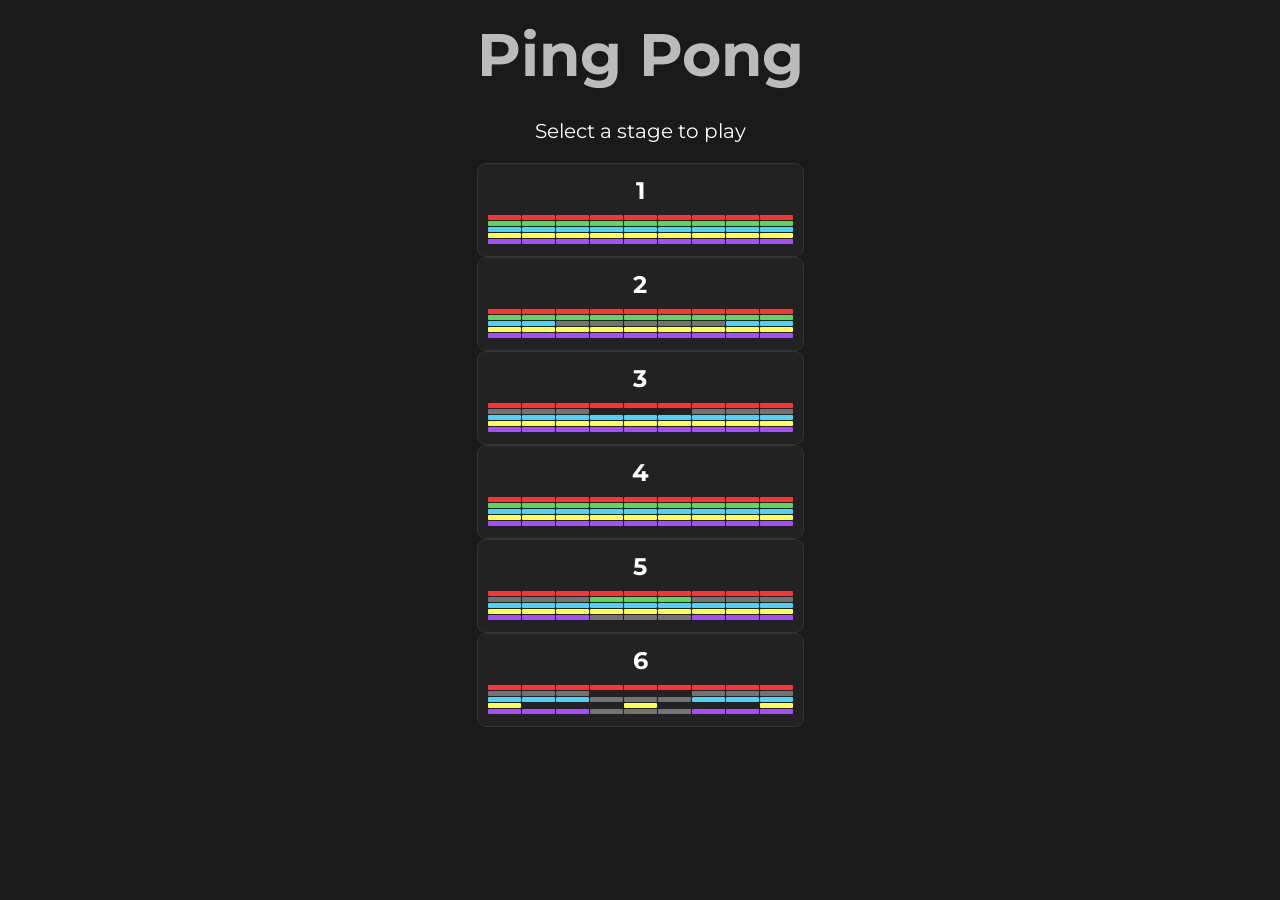
<file: index.html>
<!DOCTYPE html>
<html lang="en">
<head>
    <meta charset="UTF-8">
    <meta name="viewport" content="width=device-width, initial-scale=1.0">
    <title>Ping Pong</title>
    <link rel="icon" href="assets/favicon.ico">
    <style>
        @import url('https://fonts.googleapis.com/css2?family=Montserrat:ital,wght@0,100..900;1,100..900&display=swap');

        body {
            font-family: 'Montserrat', sans-serif;
            background: #1a1a1a;
            color: #fff;
            display: flex;
            flex-direction: column;
            align-items: center;
            gap: 13px;
            margin: 0 auto;
            padding: 18px;
        }

        #hud {
            display: flex;
            justify-content: space-between;
            font-weight: 500;
        }

        #frame {
            position: relative;
            background: #111;
            border-radius: 9px;
            overflow: hidden;
            touch-action: none;
            user-select: none;
        }

        #bricks {
            position: absolute;
            left: 0;
            border-collapse: collapse;
            table-layout: fixed;
        }

        #bricks td {
            padding: 0;
            box-sizing: border-box;
            border: 1px solid #111;
            border-radius: 5px;
        }

        #bricks td.broken {
            visibility: hidden;
        }

        #bricks td.metal {
            background: #bfbfbf;
        }

        #bricks td.has-item {
            color: rgba(0, 0, 0, 0.5);
            font-size: 14px;
            font-weight: 500;
            line-height: 1;
            text-align: center;
            vertical-align: middle;
        }

        #bricks td.multi {
            font-size: 14px;
            font-weight: 500;
            line-height: 1;
            text-align: center;
            vertical-align: middle;
            color: #fff;
        }

        #bricks td.hp-1 {
            filter: none;
        }

        #bricks td.hp-2 {
            filter: none;
        }

        #bricks td.hp-3 {
            filter: none;
        }

        #bricks td.hp-4 {
            filter: none;
        }

        #ball {
            position: absolute;
            top: 0;
            left: 0;
            border-radius: 50%;
            box-shadow: 0 0 10px rgba(255, 255, 170, 0.45);
        }

        #paddle {
            position: absolute;
            top: 0;
            left: 0;
            border-radius: 7px;
        }

        #message {
            display: flex;
            flex-direction: column;
            align-items: center;
            justify-content: center;
            text-align: center;
            position: absolute;
            inset: 0;
            gap: 5px;
            background: rgba(0, 0, 0, 0.6);
            cursor: pointer;
        }

        #message.hidden {
            display: none;
        }

        #message h2 {
            margin: 0;
            font-size: 36px;
        }

        #message p {
            margin: 0;
            opacity: 0.7;
        }

        .hint {
            margin: 0;
            font-size: 15px;
            opacity: 0.7;
        }

        .powerup-item {
            display: flex;
            align-items: center;
            justify-content: center;
            position: absolute;
            top: 0;
            left: 0;
            border-radius: 8px;
            font-size: 13px;
            font-weight: bold;
            color: #111;
            box-shadow: 0 0 10px rgba(255, 255, 255, 0.25);
            pointer-events: none;
        }

        #shield {
            position: absolute;
            left: 0;
            width: 100%;
            background: #ffff70;
            box-shadow: 0 0 10px rgba(42, 202, 60, 0.6);
            pointer-events: none;
        }

        #shield.hidden {
            display: none;
        }

        #gameScreen {
            display: flex;
            flex-direction: column;
            align-items: center;
            max-width: 100%;
        }

        #stageOption {
            display: flex;
            flex-direction: column;
            align-content: center;
            max-width: 100%;
        }

        #gameScreen.hidden, #stageOption.hidden {
            display: none;
        }

        /*Stage option*/
        #stageOption h1 {
            margin: 0 0 8px;
            opacity: 0.7;
            font-size: 60px;
        }

        #stageOption p {
            display: grid;
            grid-template-columns: repeat(auto-fill, minmax(200px, 1fr));
            gap: 15px;
            width: 100%;
            text-align: center;
            font-size: 20px;
        }

        .stage-tile {
            display: flex;
            flex-direction: column;
            align-items: center;
            gap: 10px;
            padding: 12px 10px;
            font: inherit;
            color: inherit;
            background: #222;
            border: 1px solid #333;
            border-radius: 9px;
            cursor: pointer;
        }

        .stage-tile:hover {
            background: #2b2b2b;
            border-color: #666;
        }

        .stage-tile:focus-visible, #backBtn:focus-visible {
            outline: 2px solid #fff;
            outline-offset: 2px;
        }

        .stage-number {
            font-size: 24px;
            font-weight: bold;
        }

        .stage-preview {
            display: grid;
            gap: 1px;
            width: 100%;
        }

        .stage-preview i {
            display: block;
            height: 5px;
            border-radius: 1px;
        }

        #backBtn {
            font: inherit;
            color: inherit;
            background: none;
            cursor: pointer;
            opacity: 0.7;
            padding: 7px 15px;
            font-size: 14px;
        }

        #backBtn:hover {
            opacity: 1;
            border-color: #8c8c8c;
        }
    </style>
</head>
<body>
    <div id="stageOption">
        <h1>Ping Pong</h1>
        <p>Select a stage to play</p>
        <div id="stageGrid"></div>
    </div>

    <div id="gameScreen" class="hidden">
        <!--Game header-->
        <div id="hud">
            <span>Score: <b id="score">0</b></span>
            <span>Stage <b id="stage">1</b></span>
            <span>Life: <b id="life">3</b></span>
        </div>

        <!--Game frame-->
        <div id="frame">
            <table id="bricks"></table>
            <div id="ball"></div>
            <div id="paddle"></div>
            <div id="message"><p>Open the game</p></div>
        </div>

        <!--Hints-->
        <p class="hint">
            Click <strong>LMB</strong> or press <strong>Space</strong> to launch the ball
        </p>
        <p class="hint">
            Use mouse or press <strong>Left</strong> and <strong>Right</strong> to move the paddle
        </p>

        <button type="button" id="backBtn">Back to stage option <strong>(Esc)</strong></button>
    </div>

    <script src="game.js"></script>
</body>
</html>
</file>
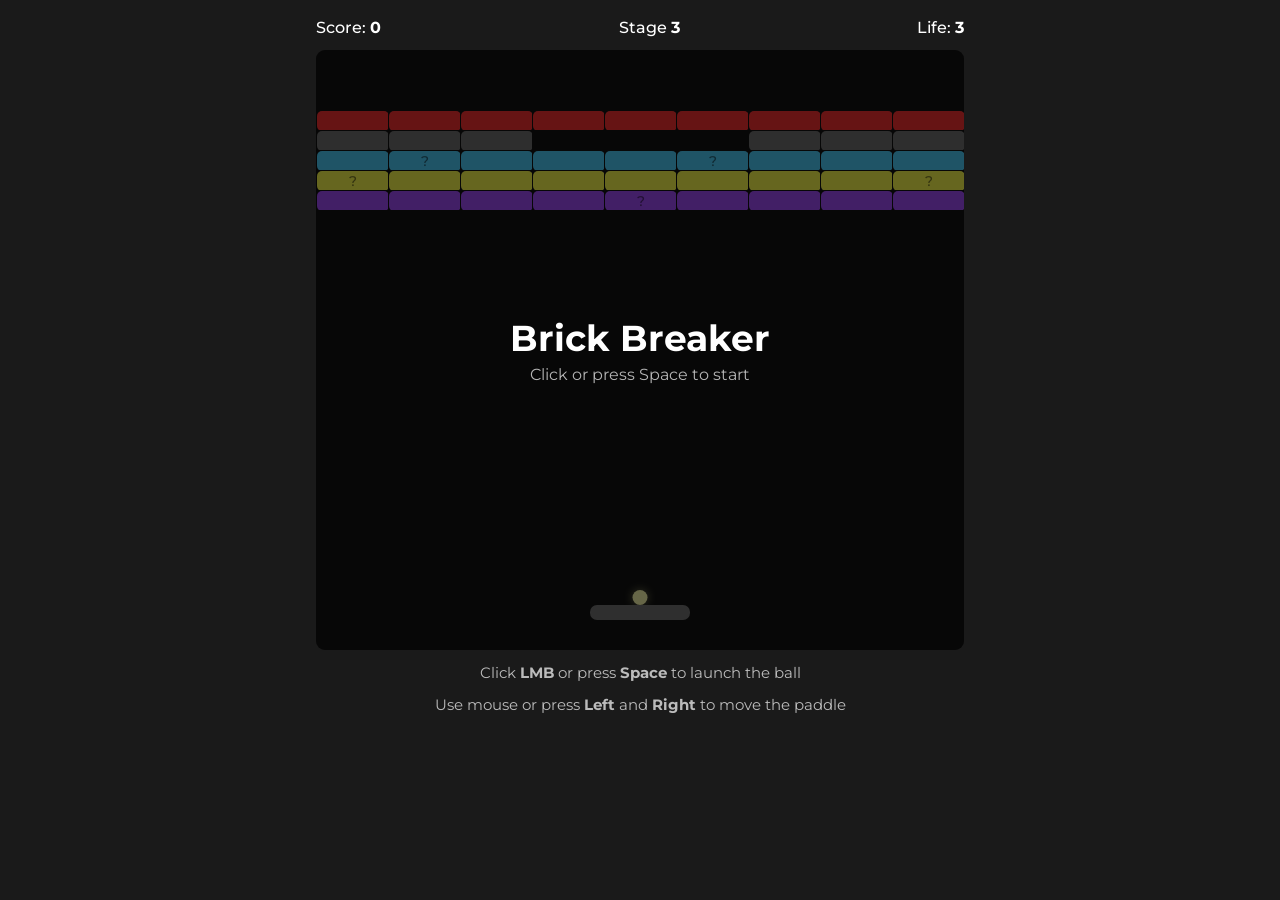
<file: template.html>
<!DOCTYPE html>
<html lang="en">
<head>
    <meta charset="UTF-8">
    <meta name="viewport" content="width=device-width, initial-scale=1.0">
    <title>Ping Pong</title>
    <link rel="stylesheet" href="layout.css">
    <link rel="icon" href="assets/favicon.ico">
    <script src="stages.js"></script>
</head>
<body>
    <!--Game header-->
    <div id="hud">
        <span>Score: <b id="score">0</b></span>
        <span>Stage <b id="stage">1</b></span>
        <span>Life: <b id="life">3</b></span>
    </div>

    <!--Game frame-->
    <div id="frame">
        <table id="bricks"></table>
        <div id="ball"></div>
        <div id="paddle"></div>
        <div id="message"><p>Open the game</p></div>
    </div>

    <!--Hints-->
    <p class="hint">
        Click <strong>LMB</strong> or press <strong>Space</strong> to launch the ball
    </p>
    <p class="hint">
        Use mouse or press <strong>Left</strong> and <strong>Right</strong> to move the paddle
    </p>

    <script src="stages.js"></script>
    <script src="logic.js"></script>
</body>
</html>
</file>
<file: layout.css>
@import url('https://fonts.googleapis.com/css2?family=Montserrat:ital,wght@0,100..900;1,100..900&display=swap');

body {
    font-family: 'Montserrat', sans-serif;
    background: #1a1a1a;
    color: #fff;
    display: flex;
    flex-direction: column;
    align-items: center;
    gap: 13px;
    margin: 0 auto;
    padding: 18px;
}

#hud {
    display: flex;
    justify-content: space-between;
    font-weight: 500;
}

#frame {
    position: relative;
    background: #111;
    border-radius: 9px;
    overflow: hidden;
    touch-action: none;
    user-select: none;
}

#bricks {
    position: absolute;
    left: 0;
    border-collapse: collapse;
    table-layout: fixed;
}

#bricks td {
    padding: 0;
    box-sizing: border-box;
    border: 1px solid #111;
    border-radius: 5px;
}

#bricks td.broken {
    visibility: hidden;
}

#bricks td.metal {
    background: #bfbfbf;
}

#bricks td.has-item {
    color: rgba(0, 0, 0, 0.5);
    font-size: 14px;
    font-weight: 500;
    line-height: 1;
    text-align: center;
    vertical-align: middle;
}

#bricks td.multi {
    font-size: 14px;
    font-weight: 500;
    line-height: 1;
    text-align: center;
    vertical-align: middle;
    color: #fff;
}

#bricks td.hp-1 {
    filter: none;
}

#bricks td.hp-2 {
    filter: none;
}

#bricks td.hp-3 {
    filter: none;
}

#bricks td.hp-4 {
    filter: none;
}

#ball {
    position: absolute;
    top: 0;
    left: 0;
    border-radius: 50%;
    box-shadow: 0 0 10px rgba(255, 255, 170, 0.45);
}

#paddle {
    position: absolute;
    top: 0;
    left: 0;
    border-radius: 7px;
}

#message {
    display: flex;
    flex-direction: column;
    align-items: center;
    justify-content: center;
    text-align: center;
    position: absolute;
    inset: 0;
    gap: 5px;
    background: rgba(0, 0, 0, 0.6);
    cursor: pointer;
}

#message.hidden {
    display: none;
}

#message h2 {
    margin: 0;
    font-size: 36px;
}

#message p {
    margin: 0;
    opacity: 0.7;
}

.hint {
    margin: 0;
    font-size: 15px;
    opacity: 0.7;
}

.powerup-item {
    display: flex;
    align-items: center;
    justify-content: center;
    position: absolute;
    top: 0;
    left: 0;
    border-radius: 8px;
    font-size: 13px;
    font-weight: bold;
    color: #111;
    box-shadow: 0 0 10px rgba(255, 255, 255, 0.25);
    pointer-events: none;
}

#shield {
    position: absolute;
    left: 0;
    width: 100%;
    background: #ffff70;
    box-shadow: 0 0 10px rgba(42, 202, 60, 0.6);
    pointer-events: none;
}

#shield.hidden {
    display: none;
}
</file>
